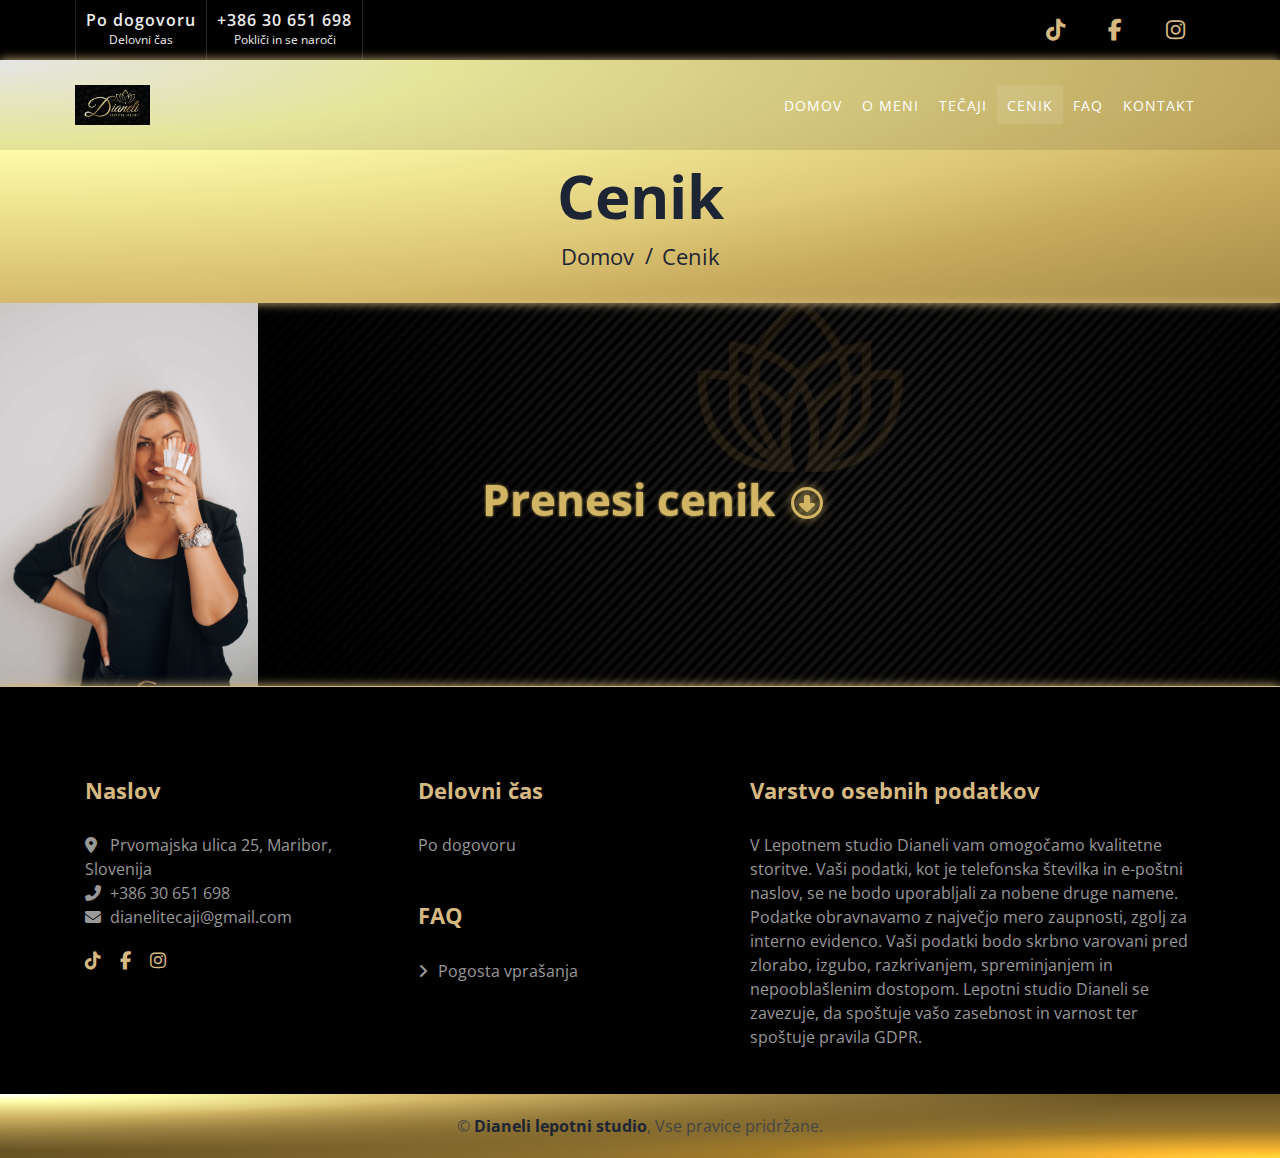
<file: cenik.html>
<!-- CENIK PAGE -->
<!DOCTYPE html>
<html lang="en">

<head>
    <meta charset="utf-8">
    <title>Dianeli Lepotni Studio - Cenik</title>
    <meta content="width=device-width, initial-scale=1.0" name="viewport">
    <meta content="Free Website Template" name="keywords">
    <meta content="Free Website Template" name="description">

    <!-- Favicon -->
    <link href="img/favicon.png" rel="icon">

    <!-- Google Font -->
    <link href="https://fonts.googleapis.com/css2?family=Open+Sans:wght@300;400;600;700;800&display=swap"
        rel="stylesheet">

    <!-- CSS Libraries -->
    <link href="https://stackpath.bootstrapcdn.com/bootstrap/4.4.1/css/bootstrap.min.css" rel="stylesheet">
    <link href="https://cdnjs.cloudflare.com/ajax/libs/font-awesome/6.4.0/css/all.min.css" rel="stylesheet">
    <link href="lib/animate/animate.min.css" rel="stylesheet">
    <link href="lib/owlcarousel/assets/owl.carousel.min.css" rel="stylesheet">
    <link href="lib/lightbox/css/lightbox.min.css" rel="stylesheet">

    <!-- Template Stylesheet -->
    <link href="css/style.css" rel="stylesheet">
</head>

<body>
    <!-- Top Bar Start -->
    <div class="top-bar d-none d-md-block">
        <div class="container-fluid">
            <div class="row">
                <div class="col-md-6">
                    <div class="top-bar-left">
                        <div class="text">
                            <h2>Po dogovoru</h2>
                            <p>Delovni čas</p>
                        </div>
                        <div class="text">
                            <h2>+386 30 651 698</h2>
                            <p>Pokliči in se naroči</p>
                        </div>
                    </div>
                </div>
                <div class="col-md-6">
                    <div class="top-bar-right">
                        <div class="social">
                            <a href="https://www.tiktok.com/@dianelistudio"><i class="fa-brands fa-tiktok"></i></a>
                            <a href="https://www.facebook.com/lepotnistudiodianeli1/"><i
                                    class="fab fa-facebook-f"></i></a>
                            <a href="https://www.instagram.com/dianeli_lepotni_studio/?hl=en"><i
                                    class="fab fa-instagram"></i></a>
                        </div>
                    </div>
                </div>
            </div>
        </div>
    </div>
    <!-- Top Bar End -->

    <!-- Nav Bar Start -->
    <div class="navbar navbar-expand-lg bg-dark navbar-dark">
        <div class="container-fluid">
            <a href="domov" class="navbar-brand"><img alt="logo" src="./img/favicon.png"></a>
            <button type="button" class="navbar-toggler" data-toggle="collapse" data-target="#navbarCollapse">
                <span class="navbar-toggler-icon"></span>
            </button>

            <div class="collapse navbar-collapse justify-content-between" id="navbarCollapse">
                <div class="navbar-nav ml-auto">
                    <a href="domov" class="nav-item nav-link">Domov</a>
                    <a href="o-meni" class="nav-item nav-link">O meni</a>
                    <a href="tecaji" class="nav-item nav-link">Tečaji</a>
                    <a href="cenik" class="nav-item nav-link active">Cenik</a>
                    <a href="faq" class="nav-item nav-link">FAQ</a>
                    <a href="kontakt" class="nav-item nav-link">Kontakt</a>
                </div>
            </div>
        </div>
    </div>
    <!-- Nav Bar End -->


    <!-- Page Header Start -->
    <div class="page-header cenik">
        <div class="container">
            <div class="row">
                <div class="col-12">
                    <h2>Cenik</h2>
                </div>
                <div class="col-12">
                    <a href="">Domov</a>
                    <a href="">Cenik</a>
                </div>
            </div>
        </div>
    </div>
    <!-- Page Header End -->


    <!-- Cenik Start -->
    <!-- Used similar classes for styling as in kontakt page for better consistency -->
    <div id="cenik1" class="contact">
        <div class="container-fluid cene">
            <div class="container">
                <div id="cenik-align" class="row align-items-center">
                    <div class="col-md-4"></div>

                    <div id="cenik3" class="contact-form cenik hidden">
                        <div class="download-container">

                            <a class="download-icon" href="img/cenik.jpg" download>
                                <h4 class="prijava">Prenesi cenik</h4><i
                                    class="fa-regular fa-circle-down fa-bounce fa-2xl" style="color: #D1B464;"></i>
                            </a>
                        </div>
                    </div>
                </div>
            </div>
        </div>
        <!-- Cenik End -->


        <!-- Footer Start -->
        <div class="footer">
            <div class="container">
                <div class="row">
                    <div class="col-lg-7">
                        <div class="row">
                            <div class="col-md-6">
                                <div class="footer-contact">
                                    <h2>Naslov</h2>
                                    <p><i class="fa fa-map-marker-alt"></i>Prvomajska ulica 25, Maribor, Slovenija</p>
                                    <p><i class="fa fa-phone-alt"></i>+386 30 651 698</p>
                                    <p><i class="fa fa-envelope"></i>dianelitecaji@gmail.com</p>
                                    <div class="footer-social">
                                        <a href="https://www.tiktok.com/@dianelistudio"><i
                                                class="fa-brands fa-tiktok"></i></a>
                                        <a href="https://www.facebook.com/lepotnistudiodianeli1/"><i
                                                class="fab fa-facebook-f"></i></a>
                                        <a href="https://www.instagram.com/dianeli_lepotni_studio/?hl=en"><i
                                                class="fab fa-instagram"></i></a>
                                    </div>
                                </div>
                            </div>
                            <div class="col-md-6">
                                <div class="footer-link">
                                    <h2>Delovni čas</h2>
                                    <p>Po dogovoru</p>
                                </div>
                                <div class="footer-link">
                                    <h2>FAQ</h2>
                                    <a href="faq">Pogosta vprašanja</a>
                                </div>
                            </div>
                        </div>
                    </div>
                    <div class="col-lg-5">
                        <div class="footer-newsletter">
                            <h2>Varstvo osebnih podatkov</h2>
                            <p>
                                V Lepotnem studio Dianeli vam omogočamo kvalitetne storitve. Vaši podatki, kot je
                                telefonska številka in e-poštni naslov, se ne bodo uporabljali za nobene druge namene.
                                Podatke obravnavamo z največjo mero zaupnosti, zgolj za interno evidenco. Vaši podatki
                                bodo skrbno varovani pred zlorabo, izgubo, razkrivanjem, spreminjanjem in nepooblašlenim
                                dostopom.
                                Lepotni studio Dianeli se zavezuje, da spoštuje vašo zasebnost in varnost ter spoštuje
                                pravila GDPR.
                            </p>
                        </div>
                    </div>
                </div>
            </div>
            <div class="container copyright">
                <div class="rowf">
                    <div class="col-md-6">
                        <p>&copy; <a href="#">Dianeli lepotni studio</a>, Vse pravice pridržane.</p>
                    </div>

                </div>
            </div>
        </div>
        <!-- Footer End -->

        <a href="#" class="back-to-top"><i class="fa fa-chevron-up"></i></a>

        <!-- JavaScript Libraries -->
        <script src="https://code.jquery.com/jquery-3.4.1.min.js"></script>
        <script src="https://stackpath.bootstrapcdn.com/bootstrap/4.4.1/js/bootstrap.bundle.min.js"></script>
        <script src="lib/easing/easing.min.js"></script>
        <script src="lib/owlcarousel/owl.carousel.min.js"></script>
        <script src="lib/isotope/isotope.pkgd.min.js"></script>
        <script src="lib/lightbox/js/lightbox.min.js"></script>


        <!-- Template Javascript -->
        <script src="js/main.js"></script>
</body>

</html>
</file>
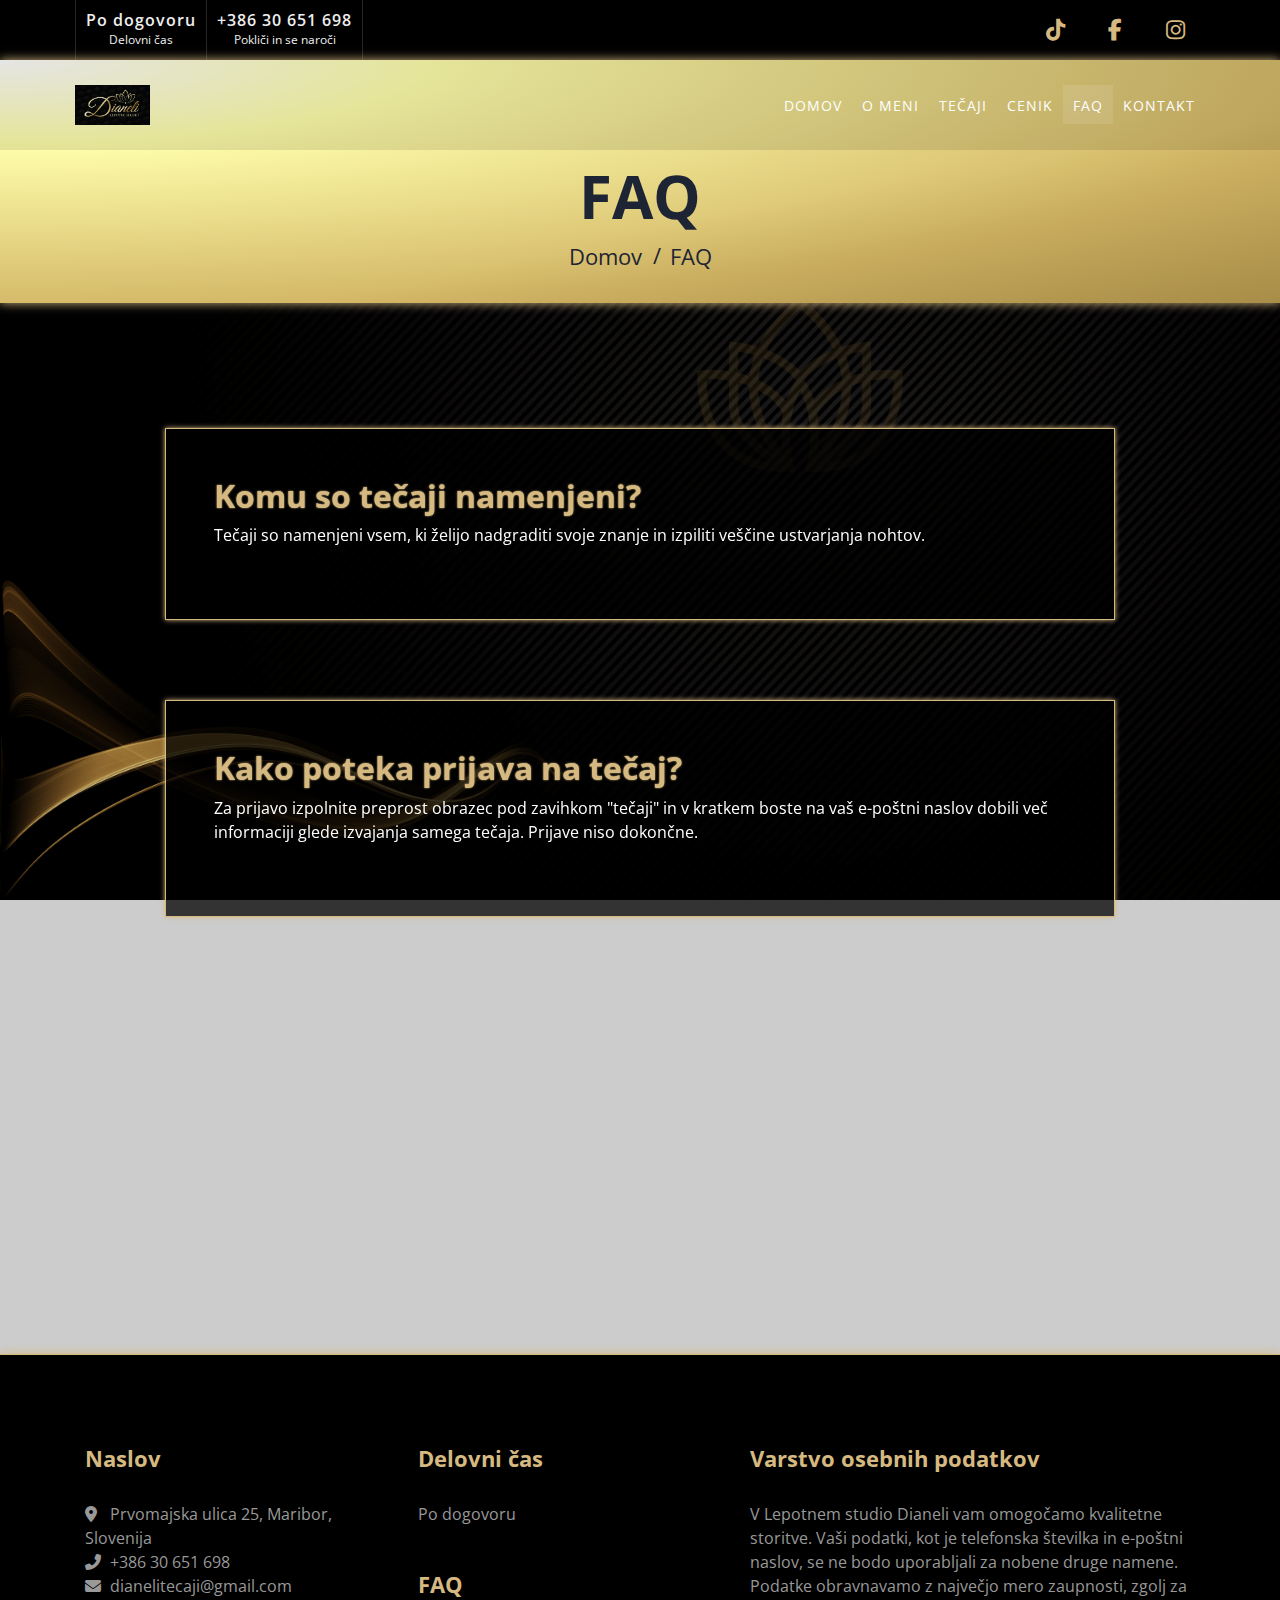
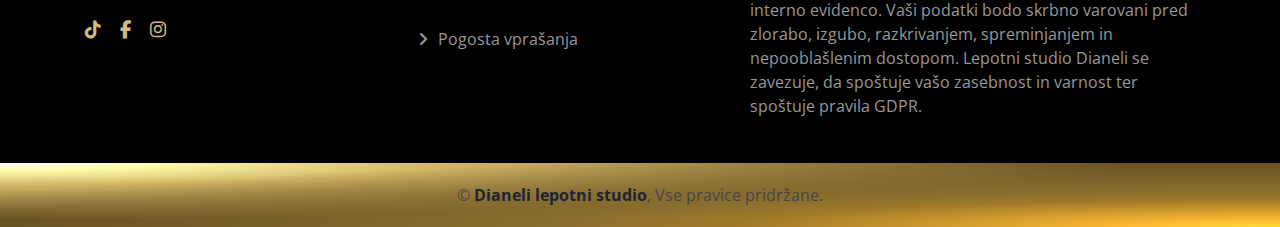
<file: faq.html>
<!DOCTYPE html>
<html lang="en">

<head>
    <meta charset="utf-8">
    <title>Dianeli Lepotni Studio - FAQ</title>
    <meta content="width=device-width, initial-scale=1.0" name="viewport">
    <meta content="Free Website Template" name="keywords">
    <meta content="Free Website Template" name="description">

    <!-- Favicon -->
    <link href="img/favicon.png" rel="icon">

    <!-- Google Font -->
    <link href="https://fonts.googleapis.com/css2?family=Open+Sans:wght@300;400;600;700;800&display=swap"
        rel="stylesheet">

    <!-- CSS Libraries -->
    <link href="https://stackpath.bootstrapcdn.com/bootstrap/4.4.1/css/bootstrap.min.css" rel="stylesheet">
    <link href="https://cdnjs.cloudflare.com/ajax/libs/font-awesome/6.4.0/css/all.min.css" rel="stylesheet">
    <link href="lib/animate/animate.min.css" rel="stylesheet">
    <link href="lib/owlcarousel/assets/owl.carousel.min.css" rel="stylesheet">
    <link href="lib/lightbox/css/lightbox.min.css" rel="stylesheet">

    <!-- Template Stylesheet -->
    <link href="css/style.css" rel="stylesheet">
</head>

<body>
    <!-- Top Bar Start -->
    <div class="top-bar d-none d-md-block">
        <div class="container-fluid">
            <div class="row">
                <div class="col-md-6">
                    <div class="top-bar-left">
                        <div class="text">
                            <h2>Po dogovoru</h2>
                            <p>Delovni čas</p>
                        </div>
                        <div class="text">
                            <h2>+386 30 651 698</h2>
                            <p>Pokliči in se naroči</p>
                        </div>
                    </div>
                </div>
                <div class="col-md-6">
                    <div class="top-bar-right">
                        <div class="social">
                            <a href="https://www.tiktok.com/@dianelistudio"><i class="fa-brands fa-tiktok"></i></a>
                            <a href="https://www.facebook.com/lepotnistudiodianeli1/"><i
                                    class="fab fa-facebook-f"></i></a>
                            <a href="https://www.instagram.com/dianeli_lepotni_studio/?hl=en"><i
                                    class="fab fa-instagram"></i></a>
                        </div>
                    </div>
                </div>
            </div>
        </div>
    </div>
    <!-- Top Bar End -->

    <!-- Nav Bar Start -->
    <div class="navbar navbar-expand-lg bg-dark navbar-dark">
        <div class="container-fluid">
            <a href="domov" class="navbar-brand"><img alt="logo" src="./img/favicon.png"></a>
            <button type="button" class="navbar-toggler" data-toggle="collapse" data-target="#navbarCollapse">
                <span class="navbar-toggler-icon"></span>
            </button>

            <div class="collapse navbar-collapse justify-content-between" id="navbarCollapse">
                <div class="navbar-nav ml-auto">
                    <a href="domov" class="nav-item nav-link">Domov</a>
                    <a href="o-meni" class="nav-item nav-link">O meni</a>
                    <a href="tecaji" class="nav-item nav-link">Tečaji</a>
                    <a href="cenik" class="nav-item nav-link">Cenik</a>
                    <a href="faq" class="nav-item nav-link active">FAQ</a>
                    <a href="kontakt" class="nav-item nav-link">Kontakt</a>
                </div>
            </div>
        </div>
    </div>
    <!-- Nav Bar End -->


    <!-- Page Header Start -->
    <div class="page-header">
        <div class="container">
            <div class="row">
                <div class="col-12">
                    <h2>FAQ</h2>
                </div>
                <div class="col-12">
                    <a href="">Domov</a>
                    <a href="">FAQ</a>
                </div>
            </div>
        </div>
    </div>
    <!-- Page Header End -->


    <!-- FAQ Page Start -->
    <div class="single faq-row">
        <div class="container">
            <div class="section-header text-center">
            </div>
            <div class="row">
                <div class="col-12">
                    <div id="faq-container1" class="faq-con hidden">
                        <h2 class="faq-title">Komu so tečaji namenjeni?</h2>
                        <p>
                            Tečaji so namenjeni vsem, ki želijo nadgraditi svoje znanje in izpiliti veščine ustvarjanja
                            nohtov.
                        </p><br>
                    </div>
                    <div id="faq-container2" class="faq-con hidden">
                        <h2 class="faq-title">Kako poteka prijava na tečaj?</h2>
                        <p>
                            Za prijavo izpolnite preprost obrazec pod zavihkom "tečaji" in v kratkem boste na vaš
                            e-poštni naslov dobili več informaciji glede izvajanja samega tečaja. Prijave niso dokončne.
                        </p><br>
                    </div>
                    <div id="faq-container3" class="faq-con hidden">
                        <h2 class="faq-title">Kaj potrebujem na tečaju?</h2>
                        <p>
                            Na tečaju potrebujete model z naravnimi nohti, za čopiče in material je na dan tečaja
                            poskrbljeno.
                        </p><br>
                    </div>
                </div>
            </div>
        </div>
    </div>
    <!-- FAQ Page End -->


    <!-- Footer Start -->
    <div class="footer">
        <div class="container">
            <div class="row">
                <div class="col-lg-7">
                    <div class="row">
                        <div class="col-md-6">
                            <div class="footer-contact">
                                <h2>Naslov</h2>
                                <p><i class="fa fa-map-marker-alt"></i>Prvomajska ulica 25, Maribor, Slovenija</p>
                                <p><i class="fa fa-phone-alt"></i>+386 30 651 698</p>
                                <p><i class="fa fa-envelope"></i>dianelitecaji@gmail.com</p>
                                <div class="footer-social">
                                    <a href="https://www.tiktok.com/@dianelistudio"><i
                                            class="fa-brands fa-tiktok"></i></a>
                                    <a href="https://www.facebook.com/lepotnistudiodianeli1/"><i
                                            class="fab fa-facebook-f"></i></a>
                                    <a href="https://www.instagram.com/dianeli_lepotni_studio/?hl=en"><i
                                            class="fab fa-instagram"></i></a>
                                </div>
                            </div>
                        </div>
                        <div class="col-md-6">
                            <div class="footer-link">
                                <h2>Delovni čas</h2>
                                <p>Po dogovoru</p>
                            </div>
                            <div class="footer-link">
                                <h2>FAQ</h2>
                                <a href="faq">Pogosta vprašanja</a>
                            </div>
                        </div>
                    </div>
                </div>
                <div class="col-lg-5">
                    <div class="footer-newsletter">
                        <h2>Varstvo osebnih podatkov</h2>
                        <p>
                            V Lepotnem studio Dianeli vam omogočamo kvalitetne storitve. Vaši podatki, kot je telefonska
                            številka in e-poštni naslov, se ne bodo uporabljali za nobene druge namene. Podatke
                            obravnavamo z največjo mero zaupnosti, zgolj za interno evidenco. Vaši podatki bodo skrbno
                            varovani pred zlorabo, izgubo, razkrivanjem, spreminjanjem in nepooblašlenim dostopom.
                            Lepotni studio Dianeli se zavezuje, da spoštuje vašo zasebnost in varnost ter spoštuje
                            pravila GDPR.
                        </p>
                    </div>
                </div>
            </div>
        </div>
        <div class="container copyright">
            <div class="rowf">
                <div class="col-md-6">
                    <p>&copy; <a href="#">Dianeli lepotni studio</a>, Vse pravice pridržane.</p>
                </div>

            </div>
        </div>
    </div>
    <!-- Footer End -->

    <a href="#" class="back-to-top"><i class="fa fa-chevron-up"></i></a>

    <!-- JavaScript Libraries -->
    <script src="https://code.jquery.com/jquery-3.4.1.min.js"></script>
    <script src="https://stackpath.bootstrapcdn.com/bootstrap/4.4.1/js/bootstrap.bundle.min.js"></script>
    <script src="lib/easing/easing.min.js"></script>
    <script src="lib/owlcarousel/owl.carousel.min.js"></script>
    <script src="lib/isotope/isotope.pkgd.min.js"></script>
    <script src="lib/lightbox/js/lightbox.min.js"></script>


    <!-- Template Javascript -->
    <script src="js/main.js"></script>
</body>

</html>
</file>
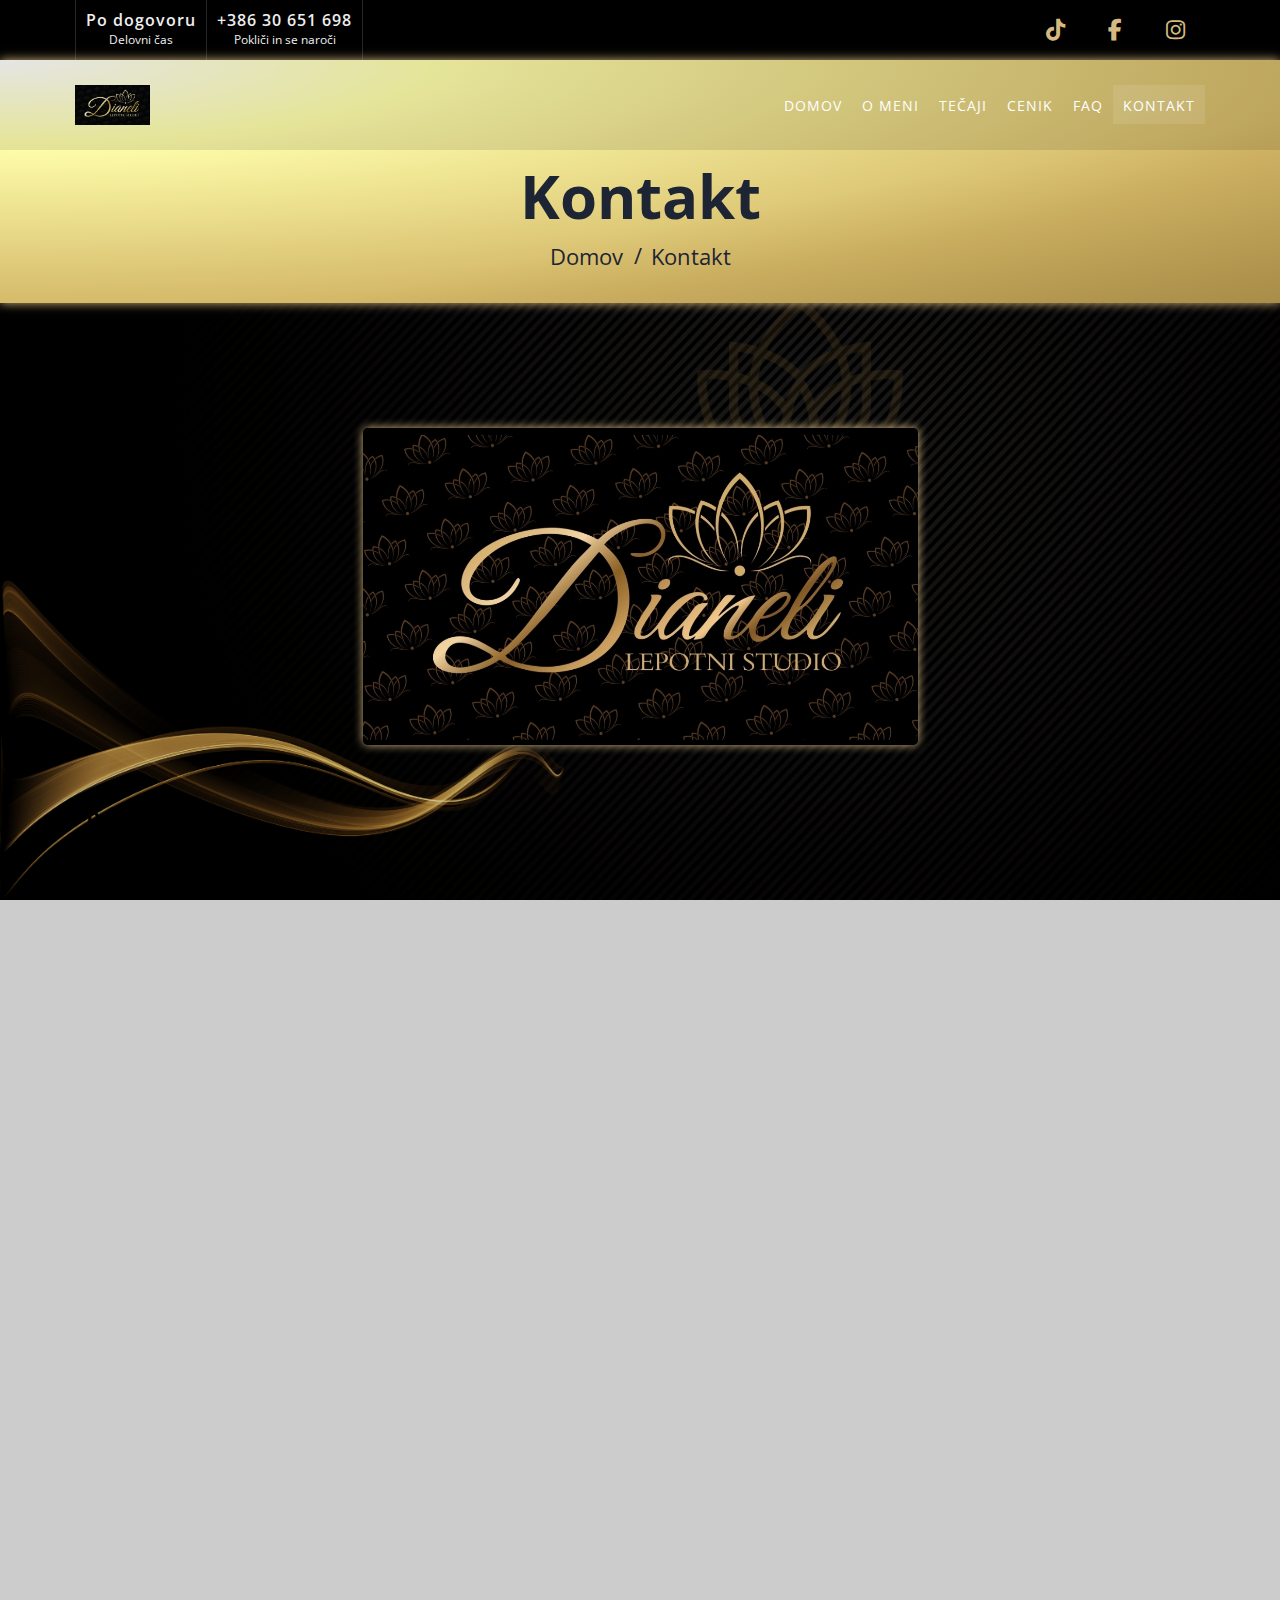
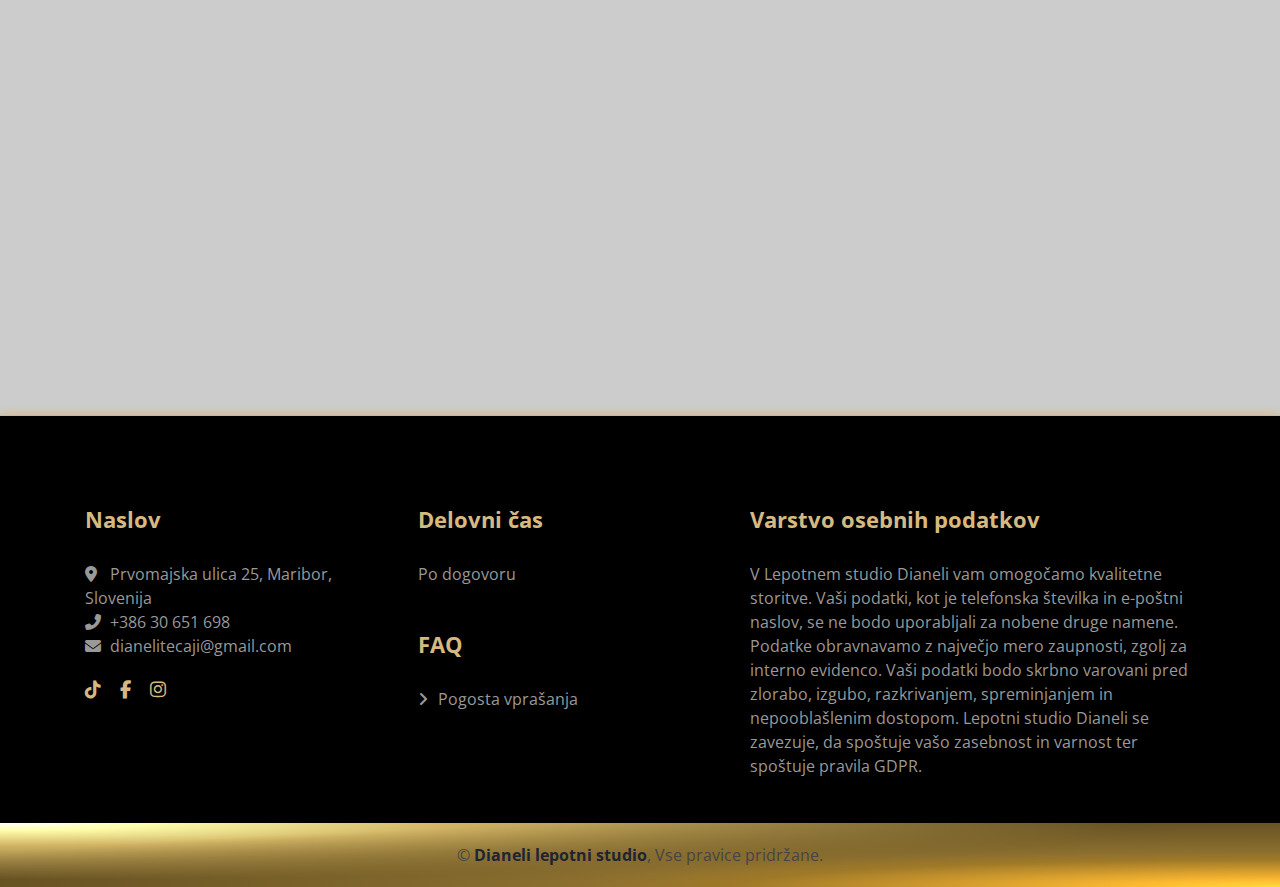
<file: kontakt.html>
<!DOCTYPE html>
<html lang="en">
    <head>
        <meta charset="utf-8">
        <title>Dianeli Lepotni Studio - Kontakt</title>
        <meta content="width=device-width, initial-scale=1.0" name="viewport">
        <meta content="Free Website Template" name="keywords">
        <meta content="Free Website Template" name="description">

        <!-- Favicon -->
        <link href="img/favicon.png" rel="icon">

        <!-- Google Font -->
        <link href="https://fonts.googleapis.com/css2?family=Open+Sans:wght@300;400;600;700;800&display=swap" rel="stylesheet">

        <!-- CSS Libraries -->
        <link href="https://stackpath.bootstrapcdn.com/bootstrap/4.4.1/css/bootstrap.min.css" rel="stylesheet">
        <link href="https://cdnjs.cloudflare.com/ajax/libs/font-awesome/6.4.0/css/all.min.css" rel="stylesheet">
        <link href="lib/animate/animate.min.css" rel="stylesheet">
        <link href="lib/owlcarousel/assets/owl.carousel.min.css" rel="stylesheet">
        <link href="lib/lightbox/css/lightbox.min.css" rel="stylesheet">

        <!-- Template Stylesheet -->
        <link href="css/style.css" rel="stylesheet">
    </head>

    <body>
         <!-- Top Bar Start -->
         <div class="top-bar d-none d-md-block">
            <div class="container-fluid">
                <div class="row">
                    <div class="col-md-6">
                        <div class="top-bar-left">
                            <div class="text">
                                <h2>Po dogovoru</h2>
                                <p>Delovni čas</p>
                            </div>
                            <div class="text">
                                <h2>+386 30 651 698</h2>
                                <p>Pokliči in se naroči</p>
                            </div>
                        </div>
                    </div>
                    <div class="col-md-6">
                        <div class="top-bar-right">
                            <div class="social">
                                <a href="https://www.tiktok.com/@dianelistudio"><i class="fa-brands fa-tiktok"></i></a>
                                <a href="https://www.facebook.com/lepotnistudiodianeli1/"><i class="fab fa-facebook-f"></i></a>
                                <a href="https://www.instagram.com/dianeli_lepotni_studio/?hl=en"><i class="fab fa-instagram"></i></a>
                            </div>
                        </div>
                    </div>
                </div>
            </div>
        </div>
        <!-- Top Bar End -->

        <!-- Nav Bar Start -->
        <div class="navbar navbar-expand-lg bg-dark navbar-dark">
            <div class="container-fluid">
                <a href="domov" class="navbar-brand"><img alt="logo" src="./img/favicon.png"></a>
                <button type="button" class="navbar-toggler" data-toggle="collapse" data-target="#navbarCollapse">
                    <span class="navbar-toggler-icon"></span>
                </button>

                <div class="collapse navbar-collapse justify-content-between" id="navbarCollapse">
                    <div class="navbar-nav ml-auto">
                        <a href="domov" class="nav-item nav-link">Domov</a>
                        <a href="o-meni" class="nav-item nav-link">O meni</a>
                        <a href="tecaji" class="nav-item nav-link">Tečaji</a>
                        <a href="cenik" class="nav-item nav-link">Cenik</a>
                        <a href="faq" class="nav-item nav-link">FAQ</a>
                        <a href="kontakt" class="nav-item nav-link active">Kontakt</a>
                    </div>
                </div>
            </div>
        </div>
        <!-- Nav Bar End -->


        <!-- Page Header Start -->
        <div class="page-header">
            <div class="container">
                <div class="row">
                    <div class="col-12">
                        <h2>Kontakt</h2>
                    </div>
                    <div class="col-12">
                        <a href="">Domov</a>
                        <a href="">Kontakt</a>
                    </div>
                </div>
            </div>
        </div>
        <!-- Page Header End -->


        <!-- KONTAKT Page Start -->
        <div class="single">
            <div class="container">
                <div class="section-header text-center">
                   
                </div>
                <div class="row">
                    <div class="col-12">
                        <div class="image-container">
                            <img class='contact-img'src="img/single.jpg" alt="Image">
                        </div>
                        
                        <p></p><br><br>
                        <h2>Kontakt</h2><br>
                       
                        <ul class="list-group reveal">
                            <li class="list-group-item"><b>Podjetje:</b> Lepotni studio Dianeli, Aleš Hribar s.p (D.Š.: SI48041572)</li>
                            <li class="list-group-item"><b>Naslov:</b> Prvomajska ulica 25, 2000 Maribor</li>
                            <li class="list-group-item"><b>Telefonska številka:</b> 030 651 698</li>
                            <li class="list-group-item"><b>E-pošta:</b> dianelitecaji@gmail.com</li>
                            <li class="list-group-item"><b>Delovni čas:</b> po dogovoru</li>
                        </ul>
                        <p></p><br><br>
                        <div class="google-maps-api reveal">
                            <iframe class="google-map" src="https://www.google.com/maps/embed?pb=!1m18!1m12!1m3!1d10978.900426560616!2d15.657201522076646!3d46.53334123970554!2m3!1f0!2f0!3f0!3m2!1i1024!2i768!4f13.1!3m3!1m2!1s0x476f775d3b6120ed%3A0xa450f60e1bc068b5!2sPrvomajska%20ulica%2025%2C%202000%20Maribor!5e0!3m2!1sen!2ssi!4v1693219552732!5m2!1sen!2ssi" width="100%" height="400" style="border:0;" allowfullscreen="" loading="lazy" referrerpolicy="no-referrer-when-downgrade"></iframe>
                        </div>
                        <h2 class='faq-title reveal'>Varstvo osebnih podatkov</h2><br>
                        <p class="reveal">
                            V Lepotnem studio Dianeli vam omogočamo kvalitetne storitve. Vaši podatki, kot je telefonska številka in e-poštni naslov, se ne bodo uporabljali za nobene druge namene. Podatke obravnavamo z največjo mero zaupnosti, zgolj za interno evidenco. Vaši podatki bodo skrbno varovani pred zlorabo, izgubo, razkrivanjem, spreminjanjem in nepooblašlenim dostopom.</p><br>
                        <p class="reveal">Lepotni studio Dianeli se zavezuje, da spoštuje vašo zasebnost in varnost ter spoštuje pravila GDPR.
                        </p>
                    </div>
                </div>
            </div>
        </div>
        <!-- KONTAKT Page End -->


         <!-- Footer Start -->
         <div class="footer">
            <div class="container">
                <div class="row">
                    <div class="col-lg-7">
                        <div class="row">
                            <div class="col-md-6">
                                <div class="footer-contact">
                                    <h2>Naslov</h2>
                                    <p><i class="fa fa-map-marker-alt"></i>Prvomajska ulica 25, Maribor, Slovenija</p>
                                    <p><i class="fa fa-phone-alt"></i>+386 30 651 698</p>
                                    <p><i class="fa fa-envelope"></i>dianelitecaji@gmail.com</p>
                                    <div class="footer-social">
                                        <a href="https://www.tiktok.com/@dianelistudio"><i class="fa-brands fa-tiktok"></i></a>
                                        <a href="https://www.facebook.com/lepotnistudiodianeli1/"><i class="fab fa-facebook-f"></i></a>
                                        <a href="https://www.instagram.com/dianeli_lepotni_studio/?hl=en"><i class="fab fa-instagram"></i></a>
                                    </div>
                                </div>
                            </div>
                            <div class="col-md-6">
                                <div class="footer-link">
                                    <h2>Delovni čas</h2>
                                    <p>Po dogovoru</p>
                                </div>
                                <div class="footer-link">
                                    <h2>FAQ</h2>
                                    <a href="faq">Pogosta vprašanja</a>
                                </div>
                            </div>
                        </div>
                    </div>
                    <div class="col-lg-5">
                        <div class="footer-newsletter">
                            <h2>Varstvo osebnih podatkov</h2>
                            <p>
                                V Lepotnem studio Dianeli vam omogočamo kvalitetne storitve. Vaši podatki, kot je telefonska številka in e-poštni naslov, se ne bodo uporabljali za nobene druge namene. Podatke obravnavamo z največjo mero zaupnosti, zgolj za interno evidenco. Vaši podatki bodo skrbno varovani pred zlorabo, izgubo, razkrivanjem, spreminjanjem in nepooblašlenim dostopom.
                                Lepotni studio Dianeli se zavezuje, da spoštuje vašo zasebnost in varnost ter spoštuje pravila GDPR.
                            </p>
                        </div>
                    </div>
                </div>
            </div>
            <div class="container copyright">
                <div class="rowf">
                    <div class="col-md-6">
                        <p>&copy; <a href="#">Dianeli lepotni studio</a>, Vse pravice pridržane.</p>
                    </div>
                   
                </div>
            </div>
        </div>
        <!-- Footer End -->

        <a href="#" class="back-to-top"><i class="fa fa-chevron-up"></i></a>

        <!-- JavaScript Libraries -->
        <script src="https://code.jquery.com/jquery-3.4.1.min.js"></script>
        <script src="https://stackpath.bootstrapcdn.com/bootstrap/4.4.1/js/bootstrap.bundle.min.js"></script>
        <script src="lib/easing/easing.min.js"></script>
        <script src="lib/owlcarousel/owl.carousel.min.js"></script>
        <script src="lib/isotope/isotope.pkgd.min.js"></script>
        <script src="lib/lightbox/js/lightbox.min.js"></script>

        <!-- Template Javascript -->
        <script src="js/main.js"></script>
    </body>
</html>
</file>
<file: css/style.css>
/*******************************/
/********* General CSS *********/
/*******************************/

/* Scroll animations */
.reveal {
    position: relative;
    transform: translateY(150px);
    opacity: 0;
    transition: all 1s ease;
}

.reveal.active {
    transform: translateY(0px);
    opacity: 1;
}

.hidden {
    opacity: 0;
    filter: blur(5px);
    transform: translateX(-100%);
    transition: all 0.5s;
}

.show {
    opacity: 1;
    filter: blur(0);
    transform: translateX(0);
}

.delay-an:nth-child(2) {
transition-delay: 200ms;
}

.delay-an:nth-child(3) {
    transition-delay: 250ms;
}

.delay-an:nth-child(4) {
    transition-delay: 300ms;
}

@media (max-width: 998px) {
    .reveal,
    .reveal.active,
    .hidden,
    .show,
    .delay-an:nth-child(2),
    .delay-an:nth-child(3),
    .delay-an:nth-child(4) {
        transition: none !important; /* Disable transitions */
        transform: none !important; /* Reset transforms */
        opacity: 1 !important; /* Ensure full opacity */
        filter: none !important; /* Reset filters */
    }
}


@media(prefers-reduced-motion) {
    .hidden {
        transition: none;
    }
}



body {
    margin:0;
    padding: 0;
    background-image: url("../img/cover.png");
    background-size: cover;
    background-repeat: no-repeat;
    background-attachment: fixed;
    position: relative;
    color: #fff;
    
    
    font-family: 'Open Sans', sans-serif;
}

body::after {
    content: "";
    position: absolute;
    top: 0;
    left: 0;
    width: 100%;
    height: 100%;
    background-color: rgba(0, 0, 0, 0.2); /* Adjust the last value (alpha) for opacity */
    pointer-events: none; /* Allow interaction with elements below the overlay */
    z-index: -1; /* Place the overlay behind the content */
}

@media screen and (max-width:430px) {
    body {
        margin:0;
        padding: 0;
        height: 100%;
        width: 100%;
        background-image: url("../img/mobile-cover.png");
        background-size: cover;
        background-repeat: no-repeat;
        
        position: relative;
        color: #fff;
        
        
        font-family: 'Open Sans', sans-serif;
    }

    body::after {
        content: "";
        position: absolute;
        top: 0;
        left: 0;
        width: 100%;
        height: 100%;
        background: linear-gradient(
        to bottom,
        rgba(0, 0, 0, 0.8) 0%,
        rgba(0, 0, 0, 0.3) 80%,
        rgba(0, 0, 0, 0.3) 80%,
        rgba(0, 0, 0, 0.8) 100%
    );
        pointer-events: none; /* Allow interaction with elements below the overlay */
        z-index: -1; /* Place the overlay behind the content */
    }

}

* {
    box-sizing: border-box;
    
}

@font-face {
    font-family: myFont;
    src: url(Parisienne-Regular.ttf);
}

#loading {
    position: fixed;
    display: flex;
    justify-content: center;
    align-items: center;
    width: 100%;
    height: 100%;
    top: 0;
    left: 0;
    opacity: 0.70;
    background-color: #fff;
    z-index: 99;
  }
  
  #loading-image {
    z-index: 100;
  }

h1,
h2, 
h3, 
h4,
h5, 
h6 {
    color: #000000;
}


a {
    color: #454545;
    transition: .3s;
}

a:hover,
a:active,
a:focus {
    color: #D5B981;
    outline: none;
    text-decoration: none;
}

.btn:focus,
.form-control:focus {
    box-shadow: none;
}

.container-fluid {
    max-width: 1366px;
}

.back-to-top {
    position: fixed;
    display: none;
    background: #D5B981;
    width: 44px;
    height: 44px;
    text-align: center;
    line-height: 1;
    font-size: 22px;
    right: 15px;
    bottom: 15px;
    transition: background 0.5s;
    z-index: 9;
}

.back-to-top:hover {
    background: #000000;
}

.back-to-top:hover i {
    color: #D5B981;
}

.back-to-top i {
    color: #000000;
    padding-top: 10px;
}


/**********************************/
/********** Top Bar CSS ***********/
/**********************************/
.top-bar {
    position: relative;
    height: 60px;
    background: #000000;
}

.top-bar .top-bar-left {
    display: flex;
    align-items: center;
    justify-content: flex-start;
}

.top-bar .top-bar-right {
    display: flex;
    align-items: center;
    justify-content: flex-end;
}

.top-bar .text {
    display: flex;
    align-items: center;
    justify-content: center;
    flex-direction: column;
    height: 60px;
    padding: 0 10px;
    text-align: center;
    border-left: 1px solid rgba(255, 255, 255, .15);
}

.top-bar .text:last-child {
    border-right: 1px solid rgba(255, 255, 255, .15);
}

.top-bar .text h2 {
    color: #eeeeee;
    font-weight: 600;
    font-size: 16px;
    letter-spacing: 1px;
    margin: 0;
}

.top-bar .text p {
    color: #eeeeee;
    font-size: 12px;
    font-weight: 400;
    margin: 0;
}

.top-bar .social {
    display: flex;
    height: 60px;
    font-size: 0;
    justify-content: flex-end;
}

.top-bar .social a {
    display: flex;
    align-items: center;
    justify-content: center;
    width: 60px;
    height: 100%;
    font-size: 22px;
    color: #ffffff;
   
}

.top-bar .social a:first-child {
    
}

.top-bar .social a:hover {
    color: #D4AF37;
    background: #ffffff;
}

.fab  {
    color: #D5B981;
}

.fa-brands {
    color: #D5B981;
}

@media (min-width: 992px) {
    .top-bar {
        padding: 0 60px;
    }
}


/**********************************/
/*********** Nav Bar CSS **********/
/**********************************/

.logo-img {
    border-radius: 3px;
    box-shadow: 0 0 10px black;
}

.logo-img:hover {
    box-shadow: 0 0 10px white;
}

.navbar {
    position: relative;
    transition: .5s;
    z-index: 999;
}

.navbar.nav-sticky {
    position: fixed;
    top: 0;
    width: 100%;
    box-shadow: 0 2px 5px rgba(0, 0, 0, .3);
}

.navbar .navbar-brand {
    margin: 0;
    color: #ffffff;
    font-size: 45px;
    line-height: 0px;
    font-weight: 600;
}

.navbar .navbar-brand span {
    font-weight: 800;
}

.navbar .navbar-brand img {
    max-width: 100%;
    max-height: 40px;
}

.nav-item {
    color: white;
}

.navbar-dark .navbar-nav .nav-link,
.navbar-dark .navbar-nav .nav-link:focus,
.navbar-dark .navbar-nav .nav-link:hover,
.navbar-dark .navbar-nav .nav-link.active {
    padding: 10px 10px 8px 10px;
    color: #ffffff!important;
}

.navbar-dark .navbar-nav .nav-link:hover,
.navbar-dark .navbar-nav .nav-link.active {
    background: rgba(256, 256, 256, .1);
    transition: none;
}

.navbar .dropdown-menu {
    margin-top: 0;
    border: 0;
    border-radius: 0;
    background: radial-gradient(ellipse farthest-corner at right bottom, #FEDB37 0%, #FDB931 8%, #9f7928 30%, #8A6E2F 40%, transparent 80%),
    radial-gradient(ellipse farthest-corner at left top, #FFFFFF 0%, #FFFFAC 8%, #D1B464 25%, #5d4a1f 62.5%, #5d4a1f 100%);
}

@media (min-width: 992px) {
    .navbar {
        position: absolute;
        width: 100%;
        top: 60px;
        padding: 20px 60px;
        background: rgba(0, 0, 0, 0.1) !important;
        z-index: 9;
    }
    
    .navbar.nav-sticky {
        padding: 10px 60px;
        background: #000000 !important;
    }
    
    .navbar a.nav-link {
        padding: 8px 15px;
        font-size: 14px;
        letter-spacing: 1px;
        text-transform: uppercase;
    }
}

@media (max-width: 991.98px) {   
    .navbar {
        padding: 15px;
        background: #000000 !important;
    }
    
    .navbar a.nav-link {
        padding: 5px;
    }
    
    .navbar .dropdown-menu {
        box-shadow: none;
    }
}


/*******************************/
/********** Hero CSS ***********/
/*******************************/


/* .wrapper .sex-texts {
    height: 90px;
    line-height: 90px;
    overflow: hidden;
} */

* {
    margin: 0;
    padding: 0;
    box-sizing: border-box;
}

.loader {
    position: relative;
    
}

.loader::before {
    content: '';
    position: absolute;
    bottom: 0;
    right: 0;
    left: 100%;
    transform: translateY(-330%);
    width: 0px;
    height: 10%;
    border-radius: 100%;
    animation: blinkCursor 0.35s steps(3) 5.8 alternate;
    background: white;
    
}


@keyframes blinkCursor {
    
    0%,75%
    {
        opacity: 1;
        box-shadow: 0 0 20px 10px white;
    }

    30%, 60% {
        transform: translateY(-500%)
    }

    76%,100% {
       opacity: 0%;
       transform: translateY(-100%)
       
    }
    90%, 100% {
        box-shadow: none;
    }
}


.glow {
    color: white;
    text-shadow: 0 0 5px white;
}

.hero {
    position: relative;
    width: 100%;
    margin-bottom: 45px;
    height: calc(100vh - 60px);
    background: radial-gradient(ellipse farthest-corner at right bottom, #FEDB37 0%, #FDB931 8%, #9f7928 40%, #8A6E2F 50%, transparent 80%),
                radial-gradient(ellipse farthest-corner at left top, #FFFFFF 0%, #FFFFAC 8%, #D1B464 25%, #5d4a1f 62.5%, #5d4a1f 100%);
    overflow: hidden;
    background-size: 300% 300%;
    animation: color 8s ease-in-out infinite;
    box-shadow: 0 0 10px 0 #D5B981;
}

@keyframes color {
    0% {
      background-position: 0 50%;  
    }
    50% {
        background-position: 100% 50%;  
      }
      100% {
        background-position: 0 50%;  
      }

}

.loader h2 {
    width: 0;
    color: black;
    letter-spacing: 1px;
    animation: typing 2s steps(500) 1 alternate forwards;
    overflow: hidden;
    white-space: nowrap; /* Prevent line break */
    font-size: 2.5em;
    padding: 10px 0;
    margin: 0;
    font-weight: bold;
    font-family: 'myFont';
    padding-left: 5px;
}

@keyframes typing {
    0% {
        width:0vw;
    }

     100% {
        width: 30.5vw;
    }
}

@media only screen and (max-width: 300px) {
    /* Adjust typography and styles for small screens */
    .loader h2 {
        font-size: 18px!important;
    }
}

@media only screen and (max-width:430px) {

.hero {
    position: relative;
    width: 100%;
    margin-bottom: 45px;
    height: calc(100vh - 60px);
    background-image:
    linear-gradient(to bottom, rgba(245, 246, 252, 0.343), rgba(23, 23, 23, 0.73)), 
    url('../img/hero1.jpg');
    background-size: cover;
    background-position: center;
    overflow: hidden;
    animation: none;
}



.loader h2 {
    font-size: 30px;
}

@keyframes typing {
    0% {
        width:0vw;
    }

     100% {
        width: 80vw;
    }
}

.tecaji-item{
    padding: 3em;
}

.contact-form {
    max-width: 100%;
    width: 100%;
}

#prijava-mobile {
    color: #D1B464;
    font-weight: bold;   
    margin-right: 1rem;
    font-size: 30px;
}

}

@media only screen and (max-width: 767.98px) {
    /* Adjust typography and styles for small screens */
    .loader h2 {
        font-size: 24px;
    }

    /* Adjust @keyframes typing for small screens */
    @keyframes typing {
        0% {
            width:0vw;
        }
         100% {
            width: 80vw;
        }
    }

    /* Other styles for small screens */
    .hero {
        /* Adjust hero styles for small screens */
    }
}

@media only screen and (max-width: 991.98px) {
    /* Adjust typography and styles for tablets and landscape mobile */
    .loader h2 {
        font-size: 26px;
    }

    @keyframes typing {
        0% {
            width:0vw;
        }
    
         100% {
            width: 81vw;
        }
    }
}

@media only screen and (max-width: 1400px) {
    .loader h2 {
        font-size: 32px;
    }
}

@media only screen and (max-width: 1150px) {
    .loader h2 {
        font-size: 26px;
    }
}



.hero .container-fluid {
    padding: 0;
}

.hero .hero-image {
    position: relative;
    text-align: right;
}

.hero .hero-image img {
    max-width: 80%;
    max-height: 80%;
    box-shadow: 0 0 20px black;
    
}

.hero .hero-text {
    position: relative;
    padding-left: 75px;
    height: calc(100vh - 60px);
    display: flex;
    align-items: flex-start;
    justify-content: center;
    flex-direction: column;
}

.hero .hero-text h1 {
    color: #000000;
    font-size: 50px;
    font-weight: 700;
    margin-bottom: 20px;
}

.hero .hero-text p {
    color: #000000;
    font-size: 18px;
    margin-bottom: 25px;
}

.hero .hero-text .btn {
    padding: 15px 30px;
    font-size: 16px;
    font-weight: 600;
    letter-spacing: 1px;
    
    border: 2px solid #000000;
    border-radius: 0;
    transition: .3s;
    color: #D5B981;
    background: #000000;
}

.hero .hero-text .btn:hover {
    color: #000000;
    background: none;
}

.hero .btn-play {
    position: absolute;
    z-index: 1;
    top: 80%;
    left: 50%;
    transform: translateX(-50%) translateY(-50%);
    box-sizing: content-box;
    display: block;
    width: 32px;
    height: 44px;
    border-radius: 50%;
    border: none;
    outline: none;
    padding: 18px 20px 18px 28px;
}

.hero .btn-play:before {
    content: "";
    position: absolute;
    z-index: 0;
    left: 50%;
    top: 50%;
    transform: translateX(-50%) translateY(-50%);
    display: block;
    width: 80px;
    height: 80px;
    background: #000000;
    border-radius: 50%;
    animation: pulse-border 1500ms ease-out infinite;
}

.hero .btn-play:after {
    content: "";
    position: absolute;
    z-index: 1;
    left: 50%;
    top: 50%;
    transform: translateX(-50%) translateY(-50%);
    display: block;
    width: 80px;
    height: 80px;
    background: #000000;
    border-radius: 50%;
    transition: all 200ms;
}

.hero .btn-play:hover:after {
    background-color: darken(#1D2434, 10%);
}

.hero .btn-play img {
    position: relative;
    z-index: 3;
    max-width: 100%;
    width: auto;
    height: auto;
}

.hero .btn-play span {
    display: block;
    position: relative;
    z-index: 3;
    width: 0;
    height: 0;
    border-left: 32px solid #ffffff;
    border-top: 22px solid transparent;
    border-bottom: 22px solid transparent;
}

@keyframes pulse-border {
  0% {
    transform: translateX(-50%) translateY(-50%) translateZ(0) scale(1);
    opacity: 1;
  }
  100% {
    transform: translateX(-50%) translateY(-50%) translateZ(0) scale(1.5);
    opacity: 0;
  }
}

/* #videoModal .modal-dialog {
    position: relative;
    max-width: 800px;
    margin: 60px auto;
}

#videoModal .modal-body {
    position: relative;
    padding: 0px;
}

#videoModal .close {
    position: absolute;
    right: 0px;
    top: -12px;
    z-index: 999;
    font-size: 50px;
    font-weight: normal;
    color: #ffffff;
    opacity: 1;
} */
@media only screen and (-webkit-min-device-pixel-ratio: 2),
       only screen and (min--moz-device-pixel-ratio: 2),
       only screen and (min-resolution: 192dpi) {
    body {
        background-image: url('../img/mobile-cover.png');
    }
}

@media (max-width: 991.98px) {
    body {
        margin:0;
        padding: 0;
        height: 100%;
        width: 100%;
        background-image: url("../img/mobile-cover.png");
        background-size: cover;
        background-repeat: no-repeat;
        
        position: relative;
        color: #fff;
        
        
        font-family: 'Open Sans', sans-serif;
    }

    body::after {
        content: "";
        position: absolute;
        top: 0;
        left: 0;
        width: 100%;
        height: 100%;
        background: linear-gradient(
        to bottom,
        rgba(0, 0, 0, 0.8) 0%,
        rgba(0, 0, 0, 0.3) 80%,
        rgba(0, 0, 0, 0.3) 80%,
        rgba(0, 0, 0, 0.8) 100%
    );
        pointer-events: none; /* Allow interaction with elements below the overlay */
        z-index: -1; /* Place the overlay behind the content */
    }
    
    .hero .hero-text {
        padding-left: 15px;
        padding-right: 15px
    }
    
    .hero .hero-text h1 {
        font-size: 35px;
    }
    
    .hero .hero-text p {
        font-size: 16px;
    }
    
    .hero .hero-text .btn {
        padding: 12px 30px;
        font-size: 15px;
        letter-spacing: 0;
    }
    
    .about-con {
        border: 1px solid #D1B464;
        padding: 50px;
        margin: 0 2em 0 2em;
        background-color: rgba(0, 0, 0, 0.75);
        box-shadow: 0 0 10px #D1B464;
        transition: transform 0.3s ease-in-out;
    }

    .service-con {
        display: flex;
        justify-content: center;
        border: 1px solid #D1B464;
        background: rgba(0, 0, 0, 0.75);
        box-shadow: 0 0 10px #D1B464;
        flex-basis: calc(33.33% - 20px); 
        transition: transform 0.3s ease-in-out;
    }

    #service-con-id, #service-con-id2, #service-con-id3 {
        margin: 3em 0.3em 0 0.3em;
        
    }

    .service-img {
        display: flex;
        justify-content: center;

    }

    #service-img1 {
        max-width: 71%;
        width: 20em;
        margin: 5px;
    } 

    #service-img2 {
        max-width: 98%;
        width: 20em;
        margin: 5px;
    } 

    .service .service-img {
        display: flex;
        position: relative;
    }

    #service-row {
        display: flex;
        justify-content: center;
    }

    .service-desc {
        max-width: 80vw;
        min-width: 65vw;
    }

    #tecaji-row {
        display: flex;
        justify-content: center;
        flex-direction: column;
        margin: 0 0.1em 0 0.1em;
    }

    #tecaji-columns1, #tecaji-columns2, #tecaji-columns3, #tecaji-columns4{
        margin: 0 0em 2em 0em;
        padding-top: 1em; 
    }

    #faq-container1, #faq-container2, #faq-container3 {
        margin: 2em 0 5em 0;
        padding: 10px;
        text-align: center;
    }

    .faq-con > p {
        padding-top: 5px;
    }


    .blog .blog-img img {
    width: 300px;
    height: 300px;
}

.contact1 .contact-form {
    position: relative;
    padding: 90px 20px 120px 20px;
    background: rgba(0, 0, 0, 1);
}
    

}

@media (max-width: 767.98px) {
    .hero .hero-text h1 {
        font-size: 30px;
        font-weight: 600;
    }
    
    .hero .hero-text p {
        font-size: 14px;
    }
    
    .hero .hero-text .btn {
        padding: 10px 25px;
        font-size: 15px;
        font-weight: 400;
        letter-spacing: 0;
    }
}

@media (max-width: 575.98px) {

    .hero .hero-text h1 {
        font-size: 25px;
        font-weight: 600;
    }
    
    .hero .hero-text p {
        font-size: 16px;
        padding-right: 3em;
        margin-top: 0.5em;
        font-weight: 500;
        color: rgb(207, 205, 205);
        font-family:Arial, Helvetica, sans-serif;
        text-shadow: 0 0 5px #d8c17f;
    }
    
    .hero .hero-text .btn {
        padding: 8px 20px;
        font-size: 14px;
        font-weight: 400;
        letter-spacing: 0;
    }
    
}
/* @media only screen and (max-width:1024px) {
    .hero .hero-image img {
        background-image: url("img/hero.jpg")!important;
        height: 400px!important;
    }
} */


/*******************************/
/******* Page Header CSS *******/
/*******************************/
.page-header, .cenik {
    position: relative;
    margin-bottom: -45px;
    padding: 100px 0 30px 0;
    text-align: center;
    background: radial-gradient(ellipse farthest-corner at right bottom, #FEDB37 0%, #FDB931 8%, #9f7928 30%, #8A6E2F 40%, transparent 80%),
                radial-gradient(ellipse farthest-corner at left top, #FFFFFF 0%, #FFFFAC 8%, #D1B464 25%, #5d4a1f 62.5%, #5d4a1f 100%);
                
}


.page-header {
    position: relative;
    margin-bottom: 45px;
    padding: 100px 0 30px 0;
    text-align: center;
    background: radial-gradient(ellipse farthest-corner at right bottom, #FEDB37 0%, #FDB931 8%, #9f7928 30%, #8A6E2F 40%, transparent 80%),
                radial-gradient(ellipse farthest-corner at left top, #FFFFFF 0%, #FFFFAC 8%, #D1B464 25%, #5d4a1f 62.5%, #5d4a1f 100%);
                overflow: hidden;
    background-size: 300% 300%;
    animation: color1 4s ease-in-out infinite;
    box-shadow: 0 0 10px 0 #D5B981;
}

@keyframes color1 {
    0% {
      background-position: 0 50%;  
    }
    50% {
        background-position: 100% 50%;  
      }
      100% {
        background-position: 0 50%;  
      }

}

.page-header h2 {
    position: relative;
    color: #1d2434;
    font-size: 60px;
    font-weight: 700;
}

.page-header h4 {
    position: relative;
    color: #1d2434;
    font-size: 20px;
    font-weight: 600;
}

.page-header a {
    position: relative;
    padding: 0 12px;
    font-size: 22px;
    color: #1d2434;
}

.page-header a:hover {
    color: #ffffff;
}

.page-header a::after {
    position: absolute;
    content: "/";
    width: 8px;
    height: 8px;
    top: -2px;
    right: -7px;
    text-align: center;
    color: #1d2434;
}

.page-header a:last-child::after {
    display: none;
}

@media (max-width: 767.98px) {
    .page-header h2 {
        font-size: 35px;
    }
    
    .page-header a {
        font-size: 18px;
    }
}

@media (max-width: 999px) {
    .page-header, .cenik {
        position: relative;
        margin-bottom: -45px;
        padding: 30px 0 30px 0;
        text-align: center;
        background: radial-gradient(ellipse farthest-corner at right bottom, #FEDB37 0%, #FDB931 8%, #9f7928 30%, #8A6E2F 40%, transparent 80%),
                    radial-gradient(ellipse farthest-corner at left top, #FFFFFF 0%, #FFFFAC 8%, #D1B464 25%, #5d4a1f 62.5%, #5d4a1f 100%);
                    
    }
    
    
    .page-header {
        position: relative;
        margin-bottom: 45px;
        padding: 30px 0 30px 0;
        text-align: center;
        background: radial-gradient(ellipse farthest-corner at right bottom, #FEDB37 0%, #FDB931 8%, #9f7928 30%, #8A6E2F 40%, transparent 80%),
                    radial-gradient(ellipse farthest-corner at left top, #FFFFFF 0%, #FFFFAC 8%, #D1B464 25%, #5d4a1f 62.5%, #5d4a1f 100%);
                    overflow: hidden;
        background-size: 300% 300%;
        animation: color1 4s ease-in-out infinite;
        box-shadow: 0 0 10px 0 #D5B981;
    }
}


/*******************************/
/******* Section Header ********/
/*******************************/
.section-header {
    position: relative;
    max-width: 600px;
    margin: 0 auto;
    margin-bottom: 45px;
}

.section-header p {
    margin-bottom: 5px;
    position: relative;
    font-size: 16px;
    font-weight: 600;
}

.section-header h2 {
    margin: 0;
    position: relative;
    font-size: 50px;
    font-weight: 700;
}

@media (max-width: 767.98px) {
    .section-header h2 {
        font-size: 30px;
    }
}


/*******************************/
/********** About CSS **********/
/*******************************/
.about {
    position: relative;
    width: 100%;
    padding: 45px 0;
}

.abt {
    display: grid;
    justify-content: center;
}

.about .section-header {
    margin-bottom: 30px;
    margin-left: 0;
}

.about .about-img {
    position: relative;
    height: 100%;
    margin: 60px 0 0 60px;
}

.about .about-img img {
    position: relative;
    width: 100%;
    height: 100%;
    object-fit: cover;
    z-index: 1;
    box-shadow: 0 0 5px white;
}

.about .about-img::before {
    position: absolute;
    content: "";
    top: -60px;
    right: 60px;
    bottom: 60px;
    left: -60px;
    background: radial-gradient(ellipse farthest-corner at right bottom, #FEDB37 0%, #FDB931 8%, #9f7928 30%, #8A6E2F 40%, transparent 80%),
    radial-gradient(ellipse farthest-corner at left top, #FFFFFF 0%, #FFFFAC 8%, #D1B464 25%, #5d4a1f 62.5%, #5d4a1f 100%);
    z-index: 0;
    box-shadow: 0 0 10px #D1B464;
}

.about .about-img::after {
    position: absolute;
    content: "";
    top: -30px;
    right: 30px;
    bottom: 30px;
    left: -30px;
    background: transparent;
    border: 1px solid #ffffff;
    z-index: 2;
}

.about-con {
    border: 1px solid #D1B464;
    padding: 35px;
    background-color: rgba(0, 0, 0, 0.75);
    box-shadow: 0 0 10px #D1B464;
    transition: transform 0.3s ease-in-out;
}

.about-con:hover {
    box-shadow: 0 0 8px #D1B464;
    transform: scale(1.05);
}

.titles-h2 {
    color: #D1B464;
    text-shadow: 0 0 3px #D1B464;
}

.about .about-text p {
    font-size: 16px;
    text-align:justify!important;
}

.about .about-text a.btn {
    position: relative;
    margin-top: 15px;
    padding: 12px 25px;
    font-size: 16px;
    font-weight: 600;
    letter-spacing: 1px;
    color: #ffffff;
    border: 2px solid #ffffff;
    border-radius: 0;
    color: #D5B981;
    background: #000000;
    transition: .3s;
    box-shadow: 0 0 5px white;
}

.about .about-text a.btn:hover {
    background: black;
    color: white;
    box-shadow: none;
}

@media (max-width: 767.98px) {
    .about .about-img {
        margin-bottom: 30px;
        height: auto;
    }
}


/*******************************/
/********* Service CSS *********/
/*******************************/
.service-con {
    display: flex;
    justify-content: center;
    border: 1px solid #D1B464;
    background: rgba(0, 0, 0, 0.75);
    box-shadow: 0 0 10px #D1B464;
    margin: 0 0.5em 0 0.5em;
    flex-basis: calc(33.33% - 20px); 
    transition: transform 0.3s ease-in-out;
    
}

.service-con:hover {
    border: 1px solid #D1B464;
    background: rgba(0, 0, 0, 0.75);
    box-shadow: 0 0 8px #D1B464;
    transform: scale(1.05);
}

.service {
    position: relative;
    width: 100%;
    padding: 45px 0 15px 0;
    
}

.service .service-item {
    position: relative;
    width: 100%;
    text-align: center;
    margin-bottom: 30px;
    padding: 20px;
    background: rgba(0, 0, 0, 0.04);
    
}

.service .service-img {
    display: flex;
    position: relative;
    width: 100%;
    
}

.service .service-img img {
    position: relative;
    width: 100%;
    height: 100%;
    object-fit: cover;
    border: 1px solid #D1B464;
    box-shadow: 0 0 10px #D1B464;
    
}

.service .service-img::after {
    position: absolute;
    content: "";
    top: 15px;
    right: 15px;
    bottom: 15px;
    left: 15px;
    background: transparent;
    z-index: 1;
    
}

.service .service-item h3 {
    margin: 0;
    padding: 25px 15px 25px 15px;
    font-size: 22px;
    font-weight: 700;
    color: white;
    
}

.service .service-item p {
    margin: 0;
    padding: 0 25px 25px 25px;
    font-size: 16px;
}

.service .service-item a.btn {
    position: relative;
    margin-bottom: 20px;
    padding: 10px 20px;
    font-size: 14px;
    font-weight: 600;
    color: #D5B981;
    border: 2px solid white;
    border-radius: 0;
    background: none;
    transition: .3s;
    box-shadow: 0 0 5px white;
    
}

.service .service-item:hover a.btn {
    color: white;
    background: #000000;
    box-shadow: none;
    
}


/*******************************/
/********* Pricing CSS *********/
/*******************************/

.price {
    position: relative;
    width: 100%;
    padding: 45px 0 15px 0;
}

.price .price-item {
    position: relative;
    width: 100%;
    display: flex;
    align-items: center;
    justify-content: center;
    flex-wrap: wrap;
    flex-direction: row;
    margin-bottom: 30px;
    background: rgba(29, 36, 52, .04);
    transition: .3s;
}

.price .price-item:hover {
    background: #D5B981;
}

.price .price-img {
    position: relative;
    width: 1000px;
}

.price .price-img img {
    width: 100%;
}

.price .price-img::after {
    position: absolute;
    content: "";
    top: 10px;
    right: 10px;
    bottom: 10px;
    left: 10px;
    background: transparent;
    z-index: 1;
}

.price .price-text {
    position: relative;
    padding: 0 15px;
    width: calc(100% - 100px);
    overflow: hidden;
}

.price .price-text h2 {
    position: relative;
    margin-bottom: 8px;
    padding-top: 5px;
    padding-left: 27px;
    font-size: 16px;
    font-weight: 600;
    white-space: nowrap;
}

.price .price-text h3 {
    position: relative;
    margin: 0;
    font-size: 16px;
    font-weight: 400;
    color: #333333;
}

@media (min-width: 992px) {
    .price .price-item {
    margin-left: 185px;
    }
}

@media (max-width: 420px) {
    .price .price-text h2 {
    text-align: center;
    }
}

/*******************************/
/***********  Tecaji CSS **********/
/*******************************/
.fa-caret-down {
    text-shadow: 0 0 7px white;
}

.dropdown-text {
    visibility: hidden;
    position: absolute;
    top: 50%;
    left: 0;
    margin: 0px 0 35px 0;
    padding: 30px 15px;
    text-align: center;
    background: rgba(1, 1, 1, 0.5);
    
    z-index: 2;
    
    transition: top 0.3s, opacity 0.7s, visibility 0s;
}

.tecaji-item-effect:hover .dropdown-text {
    visibility: visible;
    top: 100%;
    z-index: 3;
    
  }




.tecaji-con {
    display: flex;
    justify-content: center;
    border: 1px solid #D1B464;
    background: rgba(0, 0, 0, 0.75);
    box-shadow: 0 0 10px white;
    margin: 0 10px 0 10px;
    flex-basis: calc(25% - 20px); 
    transition: transform 0.3s ease-in-out;
}

.tecaji-con:hover {
    border: 1px solid #D1B464;
    background: rgba(0, 0, 0, 0.75);
    box-shadow: 0 0 8px #D1B464;
    transform: scale(1.05);
}

.tecaji {
    position: relative;
    width: 100%;
    padding: 45px 0 100px 0;
    
}



.tecaji .tecaji-img {
    position: relative;
    box-shadow: 0 0 10px #D1B464;
    
}

.tecaji .tecaji-img::after {
    position: absolute;
    content: "";
    top: 15px;
    right: 15px;
    bottom: 15px;
    left: 15px;
    background: transparent;
    border: 1px solid #F6F6F7;
    transition: .3s;
    z-index: 1;
}

.tecaji .tecaji-img img {
    width: 100%;
    height: 250px;
}
    


.tecaji .tecaji-text {
    position: relative;
    margin: -60px 10px 35px 10px;
    padding: 30px 15px;
    text-align: center;
    background: rgba(255, 255, 255,0.5);
    transition: .3s;
    z-index: 1;
}


#tecaji-img1, #tecaji-img2, #tecaji-img3, #tecaji-img4  {
    height: 200px;
    width: 200px;
}


.download-icon {
    display: flex;
    align-items: center;
    justify-content: end;
    margin: 5em 2.5em;
    margin-left: 4.5rem;
}

#cenik1, #cenik3 {
    background: none;
}

.prijava {
    text-shadow: 0 0 3px #D1B464;
}

.fa-regular {
    text-shadow: 0 0 10px #D1B464;
}



   .cenik {
    display: flex;
    justify-content: flex-start;
    align-items: center;
    
}

.tecaji .tecaji-text h2 {
    font-size: 16px;
    font-weight: 600;
    margin-bottom: 0;
    padding-bottom: 0;
}

.tecaji .tecaji-text p {
    margin: 0;
    color: #D1B464;
}


.tecaji .tecaji-item-effect:hover .tecaji-text {
    background: #D5B981;
}

.tecaji .tecaji-item-effect:hover .tecaji-img::after {
    border-color: #D5B981;
}

body, p {
    margin: 0;
    padding: 0;
}

@media (min-width: 540px) and (max-width: 575.98px) {
    .tecaji {
        position: relative;
        width: 100%;
        padding: 45px 5em 100px 5em;
    }
}

@media (min-width: 575.99px) and (max-width: 767.98) {
    .tecaji {
        position: relative;
        width: 100%;
        padding: 45px 10em 100px 10em;
    }
}

@media (min-width: 431px) and (max-width: 999px){

    .service-desc {
        padding-right: 33vw;
    }
    #tecaji-row {
        display: flex;
        justify-content: center;
        align-items: center;
    }
}

@media (min-width: 431px) and (max-width: 821px){

    .service-desc {
        padding-right: 30vw;
    }

    #tecaji-row {
        display: flex;
        justify-content: center;
        align-items: center;
    }
}

@media (min-width: 431px) and (max-width: 769px){

    .service-desc {
        padding-right: 27vw;
    }
    #tecaji-row {
        display: flex;
        justify-content: center;
        align-items: center;
    }
}

@media (min-width: 431px) and (max-width: 541px){

    .service-desc {
        padding-right: 0vw;
    }
    #tecaji-row {
        display: flex;
        justify-content: center;
        align-items: center;
    }
}

@media (min-width: 1023px) and (max-width: 1100px){
    #tecaji-columns1, #tecaji-columns2, #tecaji-columns3, #tecaji-columns4{
        margin: 0 0.5em 0em 0.5em;
        padding-top: 1em; 
        max-width: 220px;
    }
}

/*******************************/
/******* Testimonial CSS *******/
/*******************************/
.testimonial {
    position: relative;
    margin: 45px 0;
    padding: 120px 0;
    background: linear-gradient(rgb(0, 0, 0), rgba(0, 0, 0, 0.5), rgb(0, 0, 0)), url(../img/testimonial-bg.jpg);
    background-position: center;
    background-repeat: no-repeat;
    background-size: cover;
    box-shadow: 0 0 10px 0 #D5B981;
}

.testimonial .container {
    max-width: 700px;

}

.testimonial .testimonials-carousel {
    position: relative;
    width: 100%;
}

.testimonial .testimonial-item {
    position: relative;
    width: 100%;
    display: flex;
    align-items: flex-start;
    justify-content: center;
    flex-direction: column;
    overflow: hidden;
}

.testimonial .testimonial-item img {
    width: 40px;
    height: 55px;
    border-radius: 60px;
    margin-bottom: 25px;
}

.testimonial .testimonial-item p {
    color: #ffffff;
    font-size: 16px;
    margin-bottom: 20px;
}

.testimonial .testimonial-item h2 {
    color: #D5B981;
    font-size: 18px;
    font-weight: 700;
    margin-bottom: 5px;
}

.testimonial .testimonial-item h3 {
    color: #999999;
    font-size: 16px;
    font-weight: 300;
    margin: 0;
}

.testimonial .owl-nav {
    width: 135px;
    margin-top: 45px;
    display: flex;
}

.testimonial .owl-nav .owl-prev,
.testimonial .owl-nav .owl-next {
    width: 60px;
    height: 60px;
    display: flex;
    align-items: center;
    justify-content: center;
    color: #D5B981;
    background: #000000;
    font-size: 22px;
    transition: .3s;
}

.testimonial .owl-nav .owl-next {
    margin-left: 15px;
}

.testimonial .owl-nav .owl-prev:hover,
.testimonial .owl-nav .owl-next:hover {
    color: #000000;
    background: #D5B981;
}


/*******************************/
/*********** Blog CSS **********/
/*******************************/

.blog-img-dim {
    height: 300px;
    width: 300px;
}


.blog {
    position: relative;
    width: 100%;
    padding: 45px ;
    margin-top: 100px;
}

.blog .blog-carousel {
    position: relative;
    width: calc(100% + 30px);
    left: -15px;
    right: -15px;
}

.blog .blog-item {
    position: relative;
    margin: 0 15px;
    background: rgba(29, 36, 52, .04);
    overflow: hidden;
    box-shadow: 0 0 10px #D5B981;
}

.blog .blog-item:hover {
    box-shadow: none;
}

.blog .blog-page .blog-item {
    margin: 0 0 30px 0;
}

.blog .blog-img {
    position: relative;
    width: 100%;
    
}

.blog .blog-img::after {
    position: absolute;
    content: "";
    top: 15px;
    right: 15px;
    bottom: 15px;
    left: 15px;
    background: transparent;
    border: 1px solid #ffffff;
    z-index: 1;
    
}

.blog .blog-img img {
    width: 100%;
}

.blog .blog-meta {
    position: relative;
    padding: 20px 30px 12px 30px;
}

.blog .blog-meta * {
    display: inline-block;
    margin: 0;
    padding: 0;
    font-size: 14px;
    font-weight: 300;
    color: #797979;
}

.blog .blog-meta i {
    margin: 0 2px 0 10px;
}

.blog .blog-meta i:first-child {
    margin-left: 0;
}

.blog .blog-text {
    position: relative;
    padding: 0 30px 30px 30px;
}

.blog .blog-text h2 {
    font-size: 18px;
    font-weight: 600;
}

.blog .blog-text p {
    margin-bottom: 10px;
}

.blog .blog-item a.btn {
    padding: 0;
    font-size: 14px;
    font-weight: 700;
    text-transform: uppercase;
    color: #1d2434;
    transition: .3s;
}

.blog .blog-item a.btn i {
    margin-left: 5px;
}

.blog .blog-item a.btn:hover {
    color: #D5B981;
}

.blog .owl-nav {
    width: 150px;
    margin: 32px auto 0 auto;
    display: flex;
}

.blog .owl-nav .owl-prev,
.blog .owl-nav .owl-next {
    margin-left: 15px;
    width: 60px;
    height: 60px;
    display: flex;
    align-items: center;
    justify-content: center;
    color: #D5B981;
    background: #000000;
    font-size: 22px;
    transition: .3s;
}

.blog .owl-nav .owl-prev:hover,
.blog .owl-nav .owl-next:hover {
    color: #000000;
    background: #D5B981;
}

.blog .pagination .page-link {
    color: #1d2434;
    border-radius: 0;
    border-color: #1d2434;
}

.blog .pagination .page-link:hover,
.blog .pagination .page-item.active .page-link {
    color: #D5B981;
    background: #1d2434;
}

.blog .pagination .disabled .page-link {
    color: #999999;
}


/*******************************/
/******** Portfolio CSS ********/
/*******************************/
/* .portfolio {
    position: relative;
    padding: 45px 0 15px 0;
    background: #ffffff;
}

.portfolio #portfolio-flters {
    padding: 0;
    margin: -15px 0 25px 0;
    list-style: none;
    font-size: 0;
    text-align: center;
}

.portfolio #portfolio-flters li {
    cursor: pointer;
    display: inline-block;
    margin: 5px;
    padding: 8px 15px;
    color: #1d2434;
    font-size: 14px;
    font-weight: 600;
    border-radius: 0;
    background: none;
    border: 2px solid #1d2434;
    transition: .3s;
}

.portfolio #portfolio-flters li:hover,
.portfolio #portfolio-flters li.filter-active {
    background: #1d2434;
    color: #D5B981;
}

.portfolio .portfolio-item {
    position: relative;
    margin-bottom: 30px;
    overflow: hidden;
    transition: .3s;
}

.portfolio .portfolio-item:hover {
    margin-top: -10px;
}

.portfolio .portfolio-wrap {
    position: relative;
    width: 100%;
}

.portfolio .portfolio-wrap a::after {
    position: absolute;
    content: "";
    top: 30px;
    right: 30px;
    bottom: 30px;
    left: 30px;
    background: transparent;
    border: 1px solid #F6F6F7;
    transition: .3s;
    z-index: 1;
}

.portfolio .portfolio-wrap:hover a::after {
    border-color: #D5B981;
}

.portfolio img {
    position: relative;
    width: 100%; 
    height: 100%; 
    object-fit: cover;
} */


/*******************************/
/********* Contact CSS *********/
/*******************************/
.contact {
    position: relative;
    width: 100%;
    background: black;
    box-shadow: 0 0 10px 0 #D5B981;

}

.contact1 {
    position: relative;
    width: 100%;
    background: black;
    box-shadow: 0 0 10px 0 #D5B981;

}

.contact .container-fluid, .cene {
    background: url(../img/contact.jpg) left center no-repeat;
    background-size: contain; 
    margin-bottom: -3em;
    margin-top: -2.8em;
} 

.contact1 .container-fluid, .cene {
    background: url(../img/contact.jpg) left center no-repeat;
    background-size: contain; 
    margin-bottom: -3em;
    margin-top: -2.8em;
} 

.prijava {
    color: #D1B464;
    font-weight: bold;   
    margin-right: 1rem;
    font-size: 44px;
}

.prijava:hover {
    color:#ceb566;
    transition: ease-in-out 0.3s;
}

.info {
    position: relative;
    padding: 0px 0px 20px 0px;
    
}

.contact .contact-form {
    position: relative;
    padding: 90px 0px 120px 0px;
    background: rgba(0, 0, 0, 0.75);
}

.contact1 .contact-form {
    position: relative;
    padding: 90px 20px 120px 20px;
    background: rgba(0, 0, 0, 0.95);
}

.download-container {
    margin-left: -2.5em;
}

.prijava-btn-container {
    margin-top: 3em;
}

.control-group {
    margin: 1em 1em;
}

.contact .contact-form  input {
    padding: 15px 0;
    background: none;
    border-radius: 0;
    border: none;
    border-bottom: 1px solid #D5B981;
}

.contact1 .contact-form  input {
    padding: 15px 0;
    background: none;
    border-radius: 0;
    border: none;
    border-bottom: 1px solid #D5B981;
}

.contact .contact-form textarea {
    height: 90px;
    padding: 15px 0;
    background: none;
    border-radius: 0;
    border: none;
    border-bottom: 1px solid #D5B981;;
}

.contact1 .contact-form textarea {
    height: 90px;
    padding: 15px 0;
    background: none;
    border-radius: 0;
    border: none;
    border-bottom: 1px solid #D5B981;;
}

.contact .contact-form .btn {
    padding: 15px 30px;
    font-size: 16px;
    font-weight: 600;
    letter-spacing: 1px;
    color: #D5B981;
    background: none;
    border: 2px solid #D5B981;
    border-radius: 0;
    transition: .3s;
}

.contact1 .contact-form .btn {
    padding: 15px 30px;
    font-size: 16px;
    font-weight: 600;
    letter-spacing: 1px;
    color: #D5B981;
    background: none;
    border: 2px solid #D5B981;
    border-radius: 0;
    transition: .3s;
}

.contact .contact-form .btn:hover {
    color: #1d2434;
    background: #D5B981;
}

.contact1 .contact-form .btn:hover {
    color: #1d2434;
    background: #D5B981;
}

.contact .help-block ul {
    margin: 0;
    padding: 0;
    list-style-type: none;
}

.contact1 .help-block ul {
    margin: 0;
    padding: 0;
    list-style-type: none;
}

@media (max-width: 767.98px) {
    .contact .container-fluid {
        background: none;
    }
    
    .contact .contact-form {
        padding: 90px 0;
    }
}


/*******************************/
/******* Single Page CSS *******/
/*******************************/



.faq-con {
    margin: 5em 5em;
    padding: 3em;
    border: 1px solid #D5B981;
    box-shadow: 0 0 5px #D5B981;
    background: rgba(0, 0, 0, 0.75)
}

.faq-title {
    color: #D5B981;
    text-shadow: 0 0 2px #D5B981;
    font-weight: bold;
}

.single {
    position: relative;
    width: 100%;
    padding: 0px 0 40px 0;
}


.contact-img {
    width: 100%;
    max-width: 50%;
    box-shadow: 0 0 10px #D5B981;
    border-radius: 5px;
}

.image-container {
    display: flex;
    justify-content: center;
    align-items: center;
    margin-top: 5em;
}

.single .table,
.single .list-group {
    margin-bottom: 30px;
}

.list-group-item {
    background: rgba(0, 0, 0, 0.5);
    box-shadow: 0 0 5px #D5B981;
}

.google-maps-api {
    margin-bottom: 5em;
}

.google-map {
    box-shadow:  0 0 20px #D5B981;
}

ul {
    display: block;
    list-style-type: disc;
    margin-block-start: 1em;
    margin-block-end: 1em;
    margin-inline-start: 0px;
    margin-inline-end: 0px;
    padding-inline-start: 0px;
    color: white;
}

.single .ul-group {
    padding: 0;
    list-style: none;
}

li {
    margin: 5px 2px;
}

.single .ul-group li::before {
    position: relative;
    content: "\f0da";
    font-family: "Font Awesome 5 Free";
    font-weight: 900;
    margin-right: 10px;
}

.single .ol-group {
    padding-left: 18px;
}



/*******************************/
/********* Footer CSS **********/
/*******************************/
.footer {
    position: relative;
    margin-top: 45px;
    padding-top: 90px;
    background: #000000;
    border-top: 1px solid #D5B981;
    box-shadow: 0 0 10px 0 #D5B981;
}

#zahvala, #zahvala1 {
    display: grid;
    margin-top: 0px;
    margin-bottom: 0px;
    padding-left: 2rem;
    padding-right: 2rem;
}

@media (max-width: 767.98px) {
     #zah {
        max-width: 100%;
        width: 100%;
        height: auto !important;
    }
}

/* #zah {
    display: flex;
    justify-content: center;
} */



.footer .footer-contact,
.footer .footer-link,
.footer .footer-newsletter {
    position: relative;
    margin-bottom: 45px;
    color: #999999;
}

.footer .footer-contact h2,
.footer .footer-link h2,
.footer .footer-newsletter h2{
    position: relative;
    margin-bottom: 30px;
    font-size: 22px;
    font-weight: 700;
    color: #D5B981;
}

.footer .footer-link a {
    display: block;
    margin-bottom: 10px;
    color: #999999;
    transition: .3s;
}

.footer .footer-link a::before {
    position: relative;
    content: "\f105";
    font-family: "Font Awesome 5 Free";
    font-weight: 900;
    margin-right: 10px;
}

.footer .footer-link a:hover {
    color: #D5B981;
    letter-spacing: 1px;
}

.footer .footer-contact p i {
    width: 25px;
}

.footer .footer-social {
    position: relative;
    margin-top: 20px;
}

.footer .footer-social a {
    display: inline-block;
}

.footer .footer-social a i {
    margin-right: 15px;
    font-size: 18px;
    color: #D5B981;
}

.footer .footer-social a:last-child i {
    margin: 0;
}

.footer .footer-social a:hover i {
    color: #999999;
}

.footer .footer-newsletter .form {
    position: relative;
    width: 100%;
}

.footer .footer-newsletter input {
    height: 60px;
    border: 2px solid #1d2434;
    border-radius: 0;
}

.footer .footer-newsletter .btn {
    position: absolute;
    top: 8px;
    right: 8px;
    height: 44px;
    padding: 8px 20px;
    font-size: 14px;
    font-weight: 600;
    color: #1d2434;
    background: none;
    border-radius: 0;
    border: 2px solid #1d2434;
    transition: .3s;
}

.footer .footer-newsletter .btn:hover {
    color: #D5B981;
    background: #1d2434;
}

.footer .copyright {
    max-width: 100%;
    width: 100%;
    padding: 0 30px;
    background: radial-gradient(ellipse farthest-corner at right bottom, #FEDB37 0%, #FDB931 8%, #9f7928 30%, #8A6E2F 40%, transparent 80%),
                radial-gradient(ellipse farthest-corner at left top, #FFFFFF 0%, #FFFFAC 8%, #D1B464 25%, #5d4a1f 62.5%, #5d4a1f 100%);
}

.footer .copyright .row {
    background: radial-gradient(ellipse farthest-corner at right bottom, #FEDB37 0%, #FDB931 8%, #9f7928 30%, #8A6E2F 40%, transparent 80%),
    radial-gradient(ellipse farthest-corner at left top, #FFFFFF 0%, #FFFFAC 8%, #D1B464 25%, #5d4a1f 62.5%, #5d4a1f 100%);
    padding-top: 25px;
    padding-bottom: 25px;
    
}

.footer .copyright p {
    margin: 0;
    color: #454545;

}

.rowf {
    display: flex;
    flex-wrap: wrap;
    margin-right: -15px;
    margin-left: -15px;
    justify-content: center;
    padding-top: 20px;
    padding-bottom: 20px;
    
}

.footer .copyright .col-md-6:last-child p {
    text-align: center;
}

.footer .copyright p a {
    color: #1d2434;
    font-weight: 700;
}

.footer .copyright p a:hover {
    color: #D5B981;
}

@media (max-width: 767.98px) {
    .footer .copyright p,
    .footer .copyright .col-md-6:last-child p {
        margin: 5px 0;
        text-align: center;
    }
}
</file>
